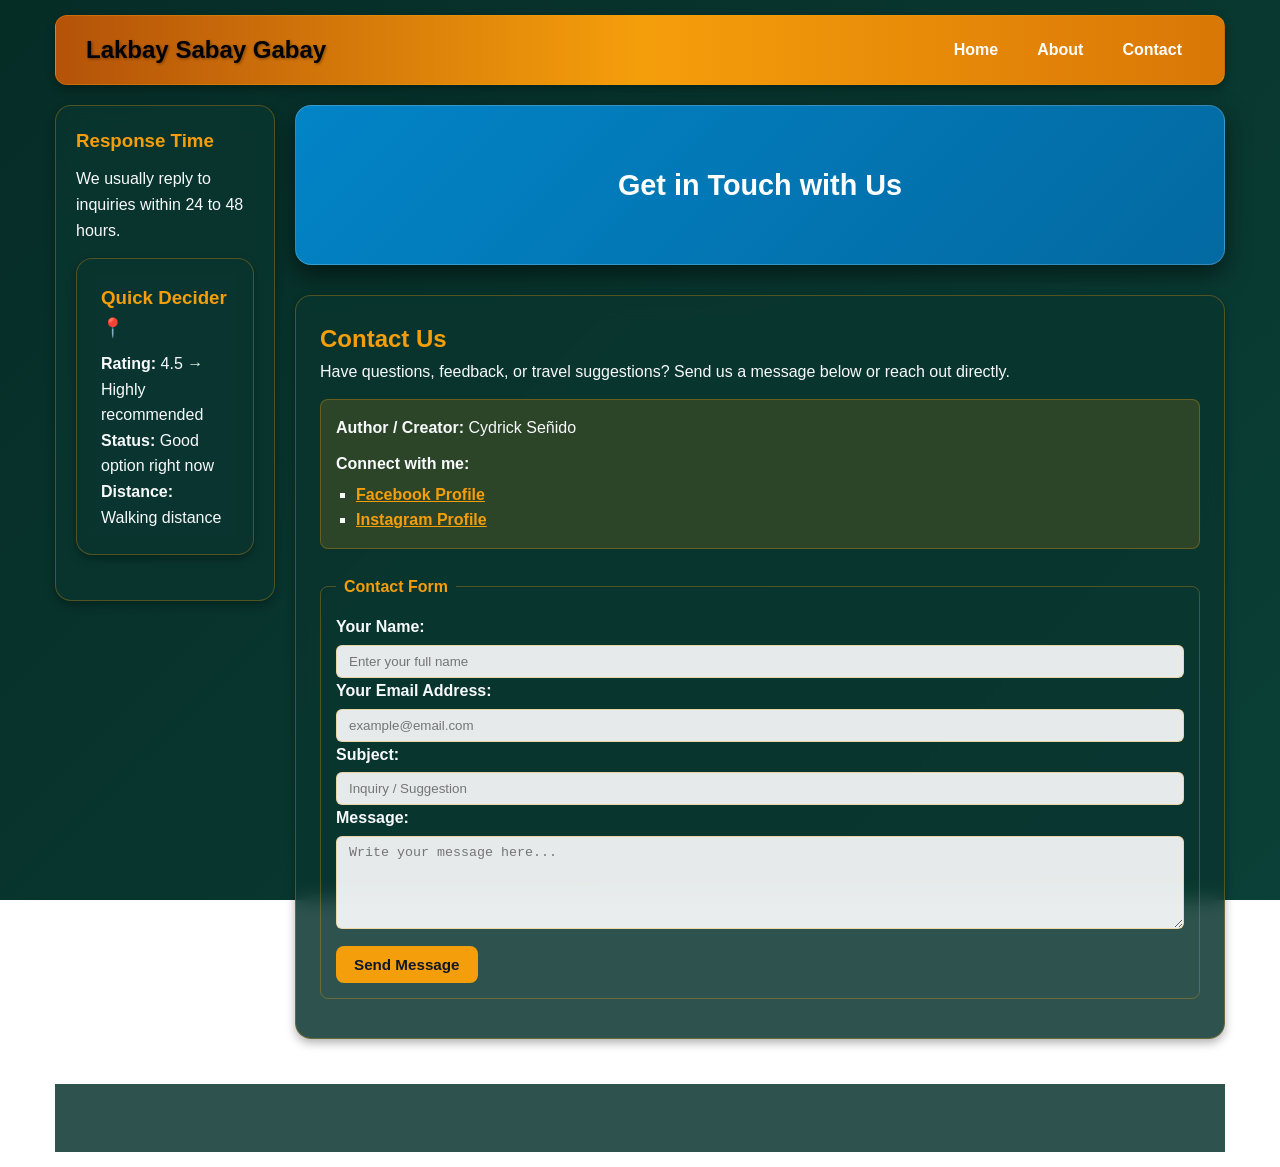
<file: contact.html>
<!DOCTYPE html>
<html lang="en">
<head>
    <meta charset="UTF-8">
    <meta name="viewport" content="width=device-width, initial-scale=1.0">
    <title>Contact - Lakbay Sabay Gabay</title>
    <link rel="stylesheet" href="style.css">
</head>
<body>

  <div class="page">

    <header class="site-header">
        <h1 class="site-title">Lakbay Sabay Gabay</h1>
        <nav>
            <ul>
                <li><a href="index.html">Home</a></li>
                <li><a href="about.html">About</a></li>
                <li><a href="contact.html">Contact</a></li>
            </ul>
        </nav>
    </header>

    <aside>
        <h3>Response Time</h3>
        <p>We usually reply to inquiries within 24 to 48 hours.</p>
    </aside>

    <main class="container">
        <div class="centered-banner">
            <h2>Get in Touch with Us</h2>
        </div>

        <section class="suggestion-section">
            <h2 class="section-title">Contact Us</h2>
            <p style="margin-bottom: 15px;">Have questions, feedback, or travel suggestions? Send us a message below or reach out directly.</p>

            <div style="margin-bottom: 25px; padding: 15px; background-color: var(--accent-bg); border-radius: 8px; border: 1px solid var(--border-color);">
                <p style="margin: 0 0 10px 0;"><strong>Author / Creator:</strong> Cydrick Señido</p>
                <p style="margin: 0;"><strong>Connect with me:</strong></p>
                <ul style="list-style-type: square; margin-top: 5px; padding-left: 20px;">
                    <li><a href="https://facebook.com" target="_blank" style="color: var(--brand); font-weight: bold;">Facebook Profile</a></li>
                    <li><a href="https://instagram.com" target="_blank" style="color: var(--brand); font-weight: bold;">Instagram Profile</a></li>
                </ul>
            </div>

            <form action="#" method="post">
                <fieldset>
                    <legend>Contact Form</legend>

                    <p>
                        <label for="contact-name"><strong>Your Name:</strong></label><br>
                        <input type="text" id="contact-name" name="contact_name" placeholder="Enter your full name" required>
                    </p>

                    <p>
                        <label for="contact-email"><strong>Your Email Address:</strong></label><br>
                        <input type="email" id="contact-email" name="contact_email" placeholder="example@email.com" required>
                    </p>

                    <p>
                        <label for="contact-subject"><strong>Subject:</strong></label><br>
                        <input type="text" id="contact-subject" name="contact_subject" placeholder="Inquiry / Suggestion">
                    </p>

                    <p>
                        <label for="contact-message"><strong>Message:</strong></label><br>
                        <textarea id="contact-message" name="contact_message" rows="5" placeholder="Write your message here..." required style="width:100%; box-sizing:border-box;"></textarea>
                    </p>

                    <p>
                        <button type="submit" class="btn-details">Send Message</button>
                    </p>
                </fieldset>
            </form>
        </section>
    </main>

    <footer>
        <p>&copy; 2026 Lakbay Sabay Gabay. All rights reserved.</p>
    </footer>

  </div>

  <script src="script.js"></script>
</body>
</html>
</file>
<file: style.css>
:root {
    --brand: #f59e0b;
    --brand-hover: #d97706;
    --dark-ink: #f8fafc;
    --muted-grey: #cbd5e1;
    --page-bg: linear-gradient(135deg, #062c26 0%, #0a4037 100%);
    --card-bg: rgba(10, 54, 47, 0.85);
    --header-bg: linear-gradient(90deg, #b45309 0%, #f59e0b 50%, #d97706 100%);
    --banner-bg: linear-gradient(135deg, #0284c7 0%, #0369a1 100%);
    --accent-bg: rgba(245, 158, 11, 0.15);
    --border-color: rgba(245, 158, 11, 0.3);
    --shadow-sm: 0 4px 10px rgba(0, 0, 0, 0.3);
    --shadow-md: 0 10px 25px rgba(0, 0, 0, 0.5);
}

* {
    box-sizing: border-box;
    margin: 0;
    padding: 0;
}

body {
    font-family: Arial, sans-serif;
    line-height: 1.6;
    color: var(--dark-ink);
    background: var(--page-bg);
    background-attachment: fixed;
    min-height: 100vh;
}

header, .site-header {
    grid-area: masthead;
    display: flex;
    justify-content: space-between;
    align-items: center;
    padding: 15px 30px;
    background: var(--header-bg);
    border-radius: 12px;
    box-shadow: var(--shadow-sm);
    border: 1px solid var(--border-color);
}

.site-title, header h1 {
    margin: 0;
    font-size: 1.5rem;
    color: #010205;
    font-weight: bold;
    text-shadow: 1px 1px 3px rgba(0,0,0,0.4);
}

nav ul {
    display: flex;
    gap: 15px;
    list-style: none;
    margin: 0;
    padding: 0;
}

nav a {
    text-decoration: none;
    color: #ffffff;
    font-weight: bold;
    padding: 8px 12px;
    border-radius: 6px;
    transition: background-color 0.2s ease, color 0.2s ease;
}

nav a:hover {
    background-color: rgba(255, 255, 255, 0.2);
    color: #ffffff;
}

aside {
    grid-area: side;
    background: var(--card-bg);
    backdrop-filter: blur(10px);
    border-radius: 16px;
    padding: 20px;
    border: 1px solid var(--border-color);
    box-shadow: var(--shadow-sm);
    height: fit-content;
}

aside h3 {
    margin-bottom: 10px;
    color: var(--brand);
}

aside ul {
    padding-left: 20px;
}

main {
    grid-area: main;
}

.container {
    max-width: 100%;
}

.centered-banner {
    display: flex;
    justify-content: center;
    align-items: center;
    height: 160px;
    background: var(--banner-bg);
    color: #ffffff;
    border-radius: 16px;
    margin-bottom: 30px;
    box-shadow: var(--shadow-md);
    text-align: center;
    padding: 0 20px;
    border: 1px solid rgba(255, 255, 255, 0.2);
}

.centered-banner h2 {
    margin: 0;
    font-size: 1.8rem;
}

.place-grid {
    display: flex;
    flex-wrap: wrap;
    gap: 24px;
}

.place-card {
    background: var(--card-bg);
    backdrop-filter: blur(10px);
    border-radius: 16px;
    padding: 24px;
    border: 1px solid var(--border-color);
    box-shadow: var(--shadow-sm);
    flex: 1 1 240px;
    box-sizing: border-box;
    transition: transform 0.2s ease, box-shadow 0.2s ease;
}

.place-card:hover {
    transform: translateY(-4px);
    box-shadow: var(--shadow-md);
}

.place-card img {
    width: 100%;
    height: 200px;
    object-fit: cover;
    border-radius: 10px;
}

.place-card h3 {
    color: var(--brand);
    margin-top: 10px;
}

.btn-details {
    display: inline-block;
    background-color: var(--brand);
    color: #0f172a;
    padding: 10px 18px;
    text-decoration: none;
    border-radius: 8px;
    font-weight: bold;
    font-size: 0.95rem;
    transition: background-color 0.2s ease, transform 0.1s ease;
    margin-top: 10px;
    border: none;
    cursor: pointer;
}

.btn-details:hover {
    background-color: var(--brand-hover);
    color: #ffffff;
    transform: translateY(-2px);
}

.place-detail-card,
.suggestion-section {
    background: var(--card-bg);
    backdrop-filter: blur(10px);
    border-radius: 16px;
    padding: 24px;
    border: 1px solid var(--border-color);
    box-shadow: var(--shadow-sm);
    margin-bottom: 25px;
}

.section-title {
    color: var(--brand);
    margin-top: 0;
}

.detail-section {
    margin-bottom: 25px;
}

.detail-section h2 {
    color: var(--brand);
    margin-bottom: 10px;
}

.detail-section p {
    color: var(--dark-ink);
    line-height: 1.7;
}

table {
    width: 100%;
    border-collapse: collapse;
    margin-top: 15px;
    margin-bottom: 20px;
    background: rgba(6, 44, 38, 0.6);
    border-radius: 10px;
    overflow: hidden;
    border: 1px solid var(--border-color);
}

th, td {
    padding: 12px 15px;
    text-align: left;
    border-bottom: 1px solid var(--border-color);
}

th {
    background-color: rgba(245, 158, 11, 0.2);
    color: var(--brand);
    font-weight: bold;
}

td {
    color: var(--dark-ink);
}

tr:last-child td {
    border-bottom: none;
}

form fieldset {
    border: 1px solid var(--border-color);
    padding: 15px;
    border-radius: 8px;
    margin-bottom: 15px;
}

legend {
    color: var(--brand);
    font-weight: bold;
    padding: 0 8px;
}

label {
    color: var(--dark-ink);
}

form input[type="text"],
form input[type="email"],
form textarea {
    width: 100%;
    padding: 8px 12px;
    margin-top: 5px;
    border: 1px solid var(--border-color);
    border-radius: 6px;
    background: rgba(255, 255, 255, 0.9);
    color: #0f172a;
}

form input[type="radio"],
form input[type="checkbox"] {
    accent-color: var(--brand);
}

footer {
    grid-area: foot;
    text-align: center;
    padding: 20px;
    color: var(--muted-grey);
    background: var(--card-bg);
    backdrop-filter: blur(10px);
    border-radius: 12px;
    border: 1px solid var(--border-color);
}

.page {
    display: grid;
    grid-template-columns: 1fr;
    grid-template-areas:
        "masthead"
        "main"
        "side"
        "foot";
    gap: 16px;
    max-width: 1200px;
    margin: 0 auto;
    padding: 15px;
}

@media (min-width: 700px) {
    .page {
        grid-template-columns: 220px 1fr;
        grid-template-areas:
            "masthead masthead"
            "side     main"
            "foot     foot";
        gap: 20px;
    }
}
</file>
